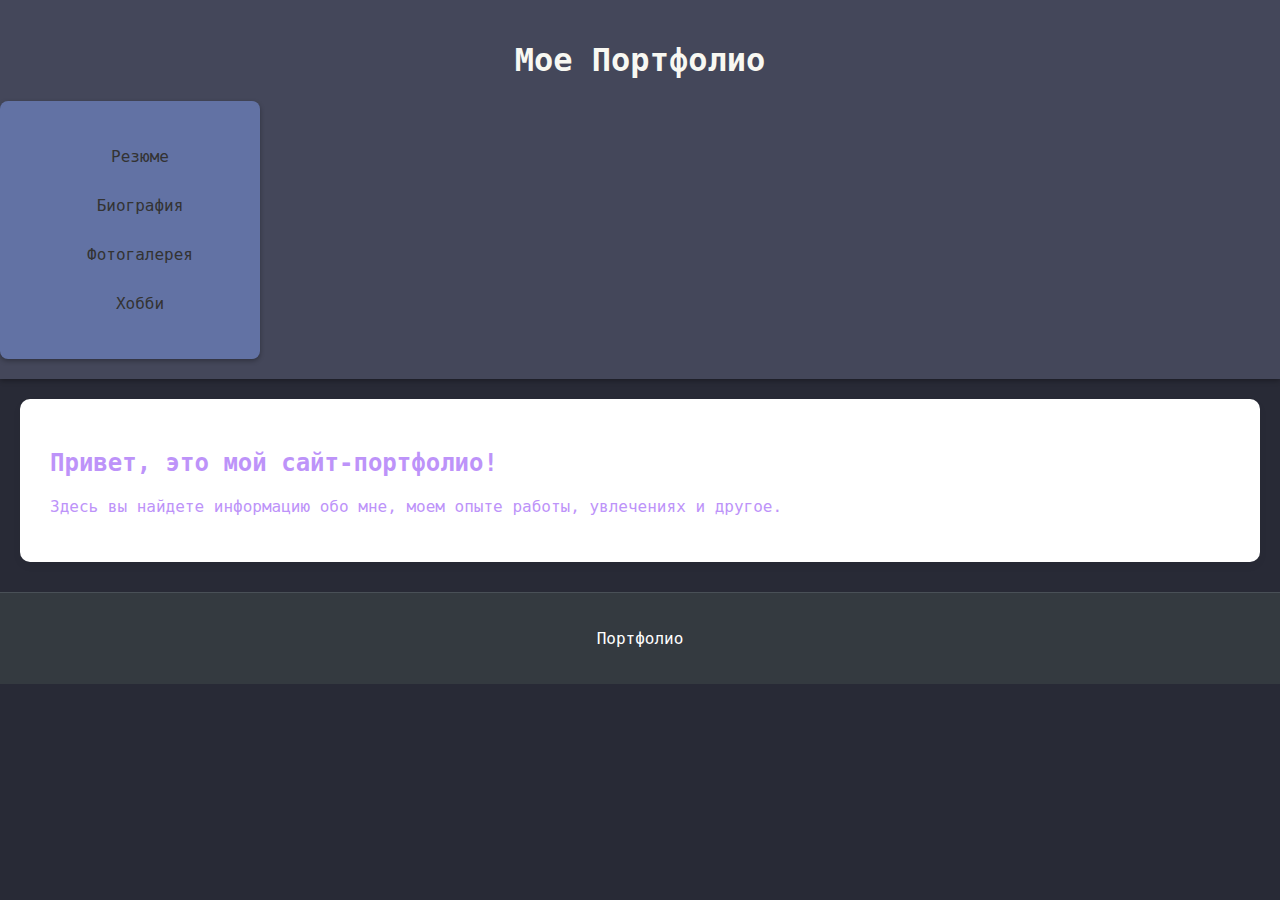
<file: index.html>
<!DOCTYPE html>
<html lang="ru">
<head>
    <meta charset="UTF-8">
    <meta name="viewport" content="width=device-width, initial-scale=1.0">
    <title>Портфолио - Главная</title>
    <link rel="stylesheet" href="styles.css">
    <link rel="icon" href="img/favicon.ico" type="image/x-icon">
</head>
<body>
    <header>
        <h1>Мое Портфолио</h1>
        <nav>
            <ul>
                <li><a href="Resume.html">Резюме</a></li>
                <li><a href="Biography.html">Биография</a></li>
                <li><a href="Gallery.html">Фотогалерея</a></li>
                <li><a href="Hobby.html">Хобби</a></li>
            </ul>
        </nav>
    </header>
    <main>
        <h2>Привет, это мой сайт-портфолио!</h2>
        <p>Здесь вы найдете информацию обо мне, моем опыте работы, увлечениях и другое.</p>
    </main>
    <footer>
        <p>Портфолио</p>
    </footer>
</body>
</html>
</file>
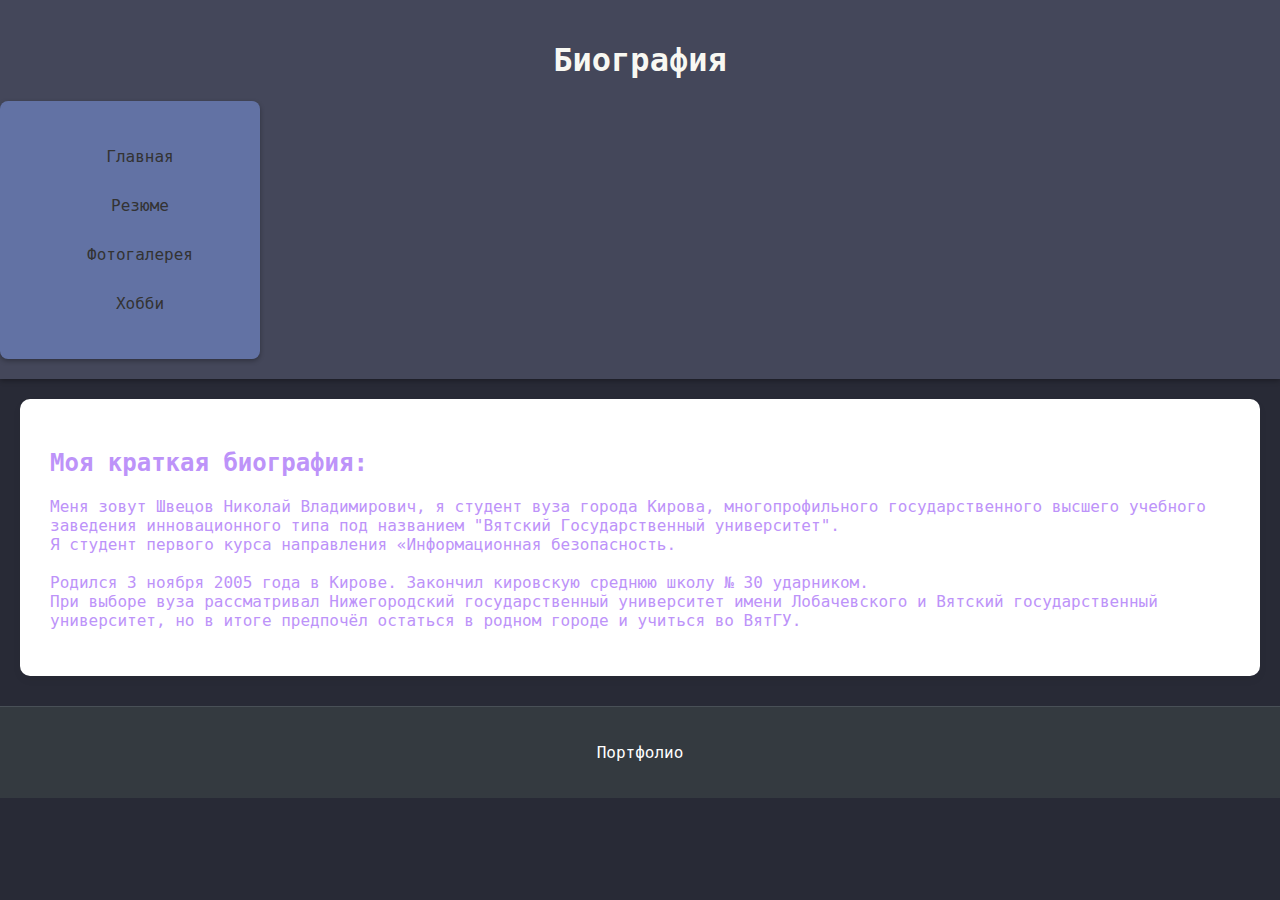
<file: Biography.html>
<!DOCTYPE html>
<html lang="ru">
<head>
    <meta charset="UTF-8">
    <meta name="viewport" content="width=device-width, initial-scale=1.0">
    <title>Портфолио - Биография</title>
    <link rel="stylesheet" href="styles.css">
    <link rel="icon" href="img/favicon.ico" type="image/x-icon">
</head>
<body>
    <header>
        <h1>Биография</h1>
        <nav>
            <ul>
                <li><a href="Home_page.html">Главная</a></li>
                <li><a href="Resume.html">Резюме</a></li>
                <li><a href="Gallery.html">Фотогалерея</a></li>
                <li><a href="Hobby.html">Хобби</a></li>
            </ul>
        </nav>
    </header>
    <main>
        <h2>Моя краткая биография:</h2>
        <p>Меня зовут Швецов Николай Владимирович, я студент вуза города Кирова, многопрофильного государственного высшего учебного заведения инновационного типа 
            под названием "Вятский Государственный университет". <br>Я студент первого курса направления «Информационная безопасность.<br> <br>
            Родился 3 ноября 2005 года в Кирове. Закончил кировскую среднюю школу № 30 ударником.<br>
            При выборе вуза рассматривал Нижегородский государственный университет имени Лобачевского и 
            Вятский государственный университет, но в итоге предпочёл остаться в родном городе и учиться во ВятГУ.
        </p>
    </main>
    <footer>
        <p>Портфолио</p>
    </footer>
</body>
</html>
</file>
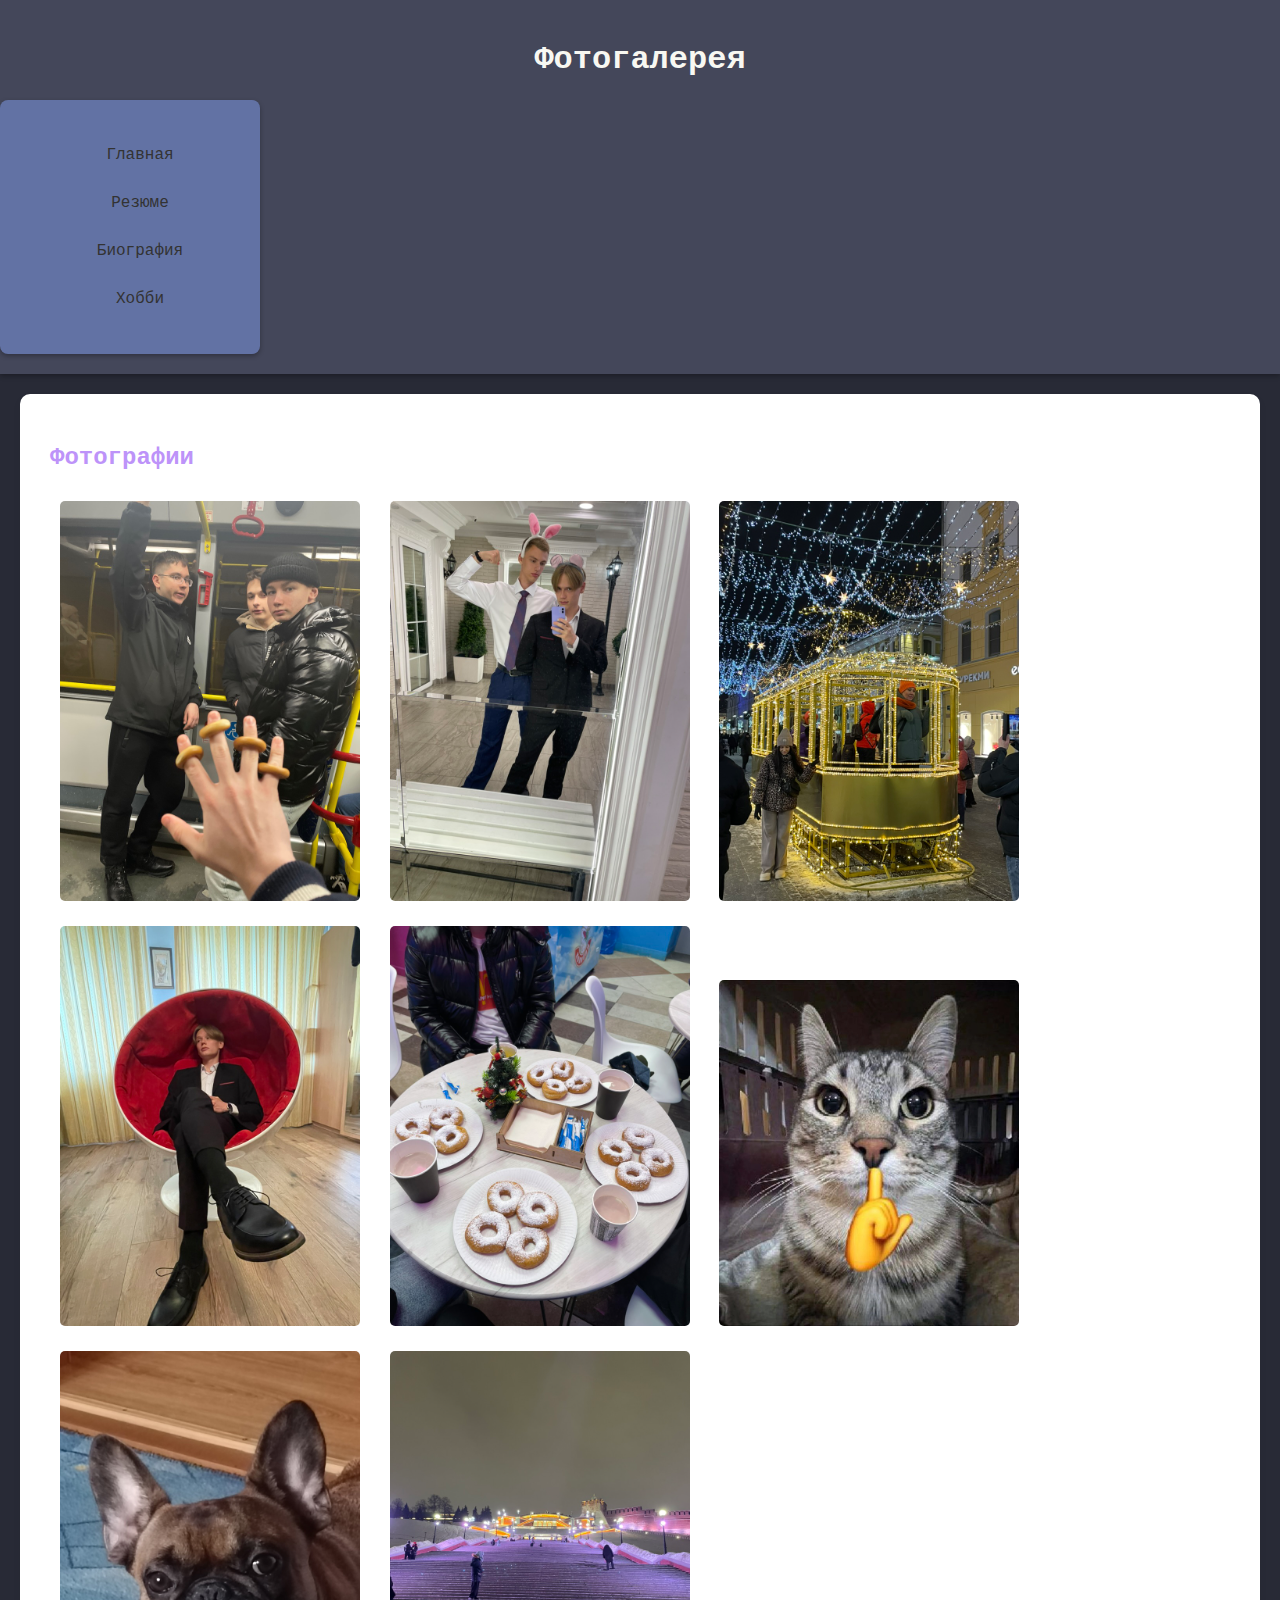
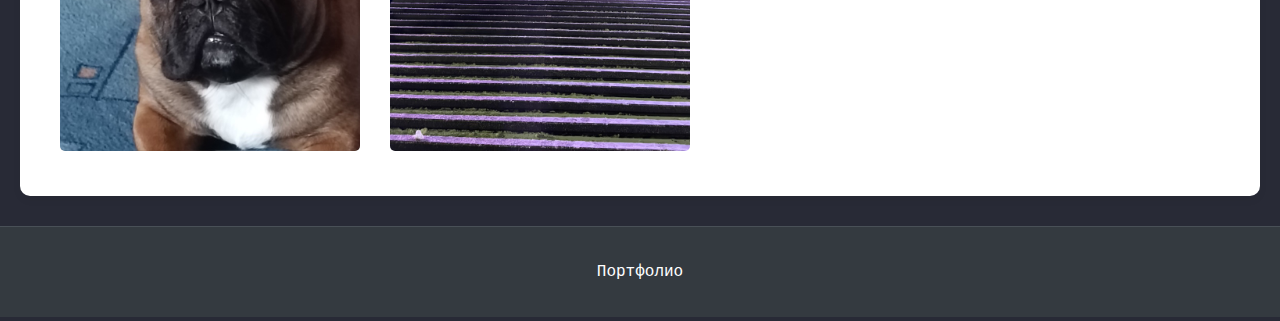
<file: Gallery.html>
<!DOCTYPE html>
<html lang="ru">
<head>
    <meta charset="UTF-8">
    <meta name="viewport" content="width=device-width, initial-scale=1.0">
    <title>Портфолио - Фотогалерея</title>
    <link rel="stylesheet" href="styles.css">
    <link rel="icon" href="img/favicon.ico" type="image/x-icon">
</head>
<body>
    <header>
        <h1>Фотогалерея</h1>
        <nav>
            <ul>
                <li><a href="Home_page.html">Главная</a></li>
                <li><a href="Resume.html">Резюме</a></li>
                <li><a href="Biography.html">Биография</a></li>
                <li><a href="Hobby.html">Хобби</a></li>
            </ul>
        </nav>
    </header>
    <main>
        <h2>Фотографии</h2>
        <div class="gallery">
            <img src="img\1.jpeg" alt="Фото 1">
            <img src="img\2.jpeg" alt="Фото 2">
            <img src="img\3.jpeg" alt="Фото 3">
            <img src="img\4.jpeg" alt="Фото 4">
            <img src="img\5.jpeg" alt="Фото 5">
            <img src="img\6.jpeg" alt="Фото 6">
            <img src="img\7.jpeg" alt="Фото 7">
            <img src="img\8.jpeg" alt="Фото 8">
        </div>
    </main>
    <footer>
        <p>Портфолио</p>
    </footer>
</body>
</html>
</file>
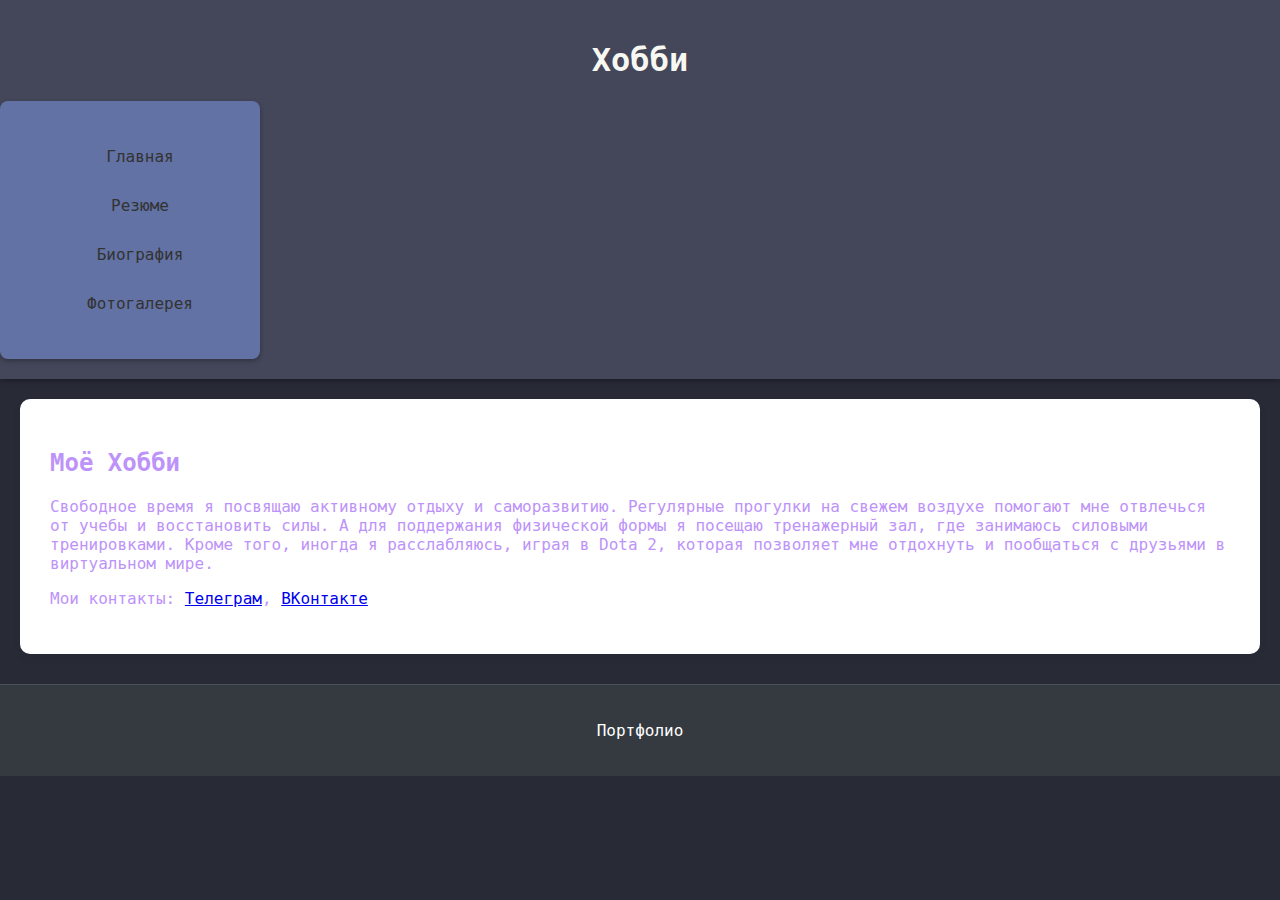
<file: Hobby.html>
<!DOCTYPE html>
<html lang="ru">
<head>
    <meta charset="UTF-8">
    <meta name="viewport" content="width=device-width, initial-scale=1.0">
    <title>Портфолио - Хобби</title>
    <link rel="stylesheet" href="styles.css">
    <link rel="icon" href="img/favicon.ico" type="image/x-icon">
</head>
<body>
    <header>
        <h1>Хобби</h1>
        <nav>
            <ul>
                <li><a href="Home_page.html">Главная</a></li>
                <li><a href="Resume.html">Резюме</a></li>
                <li><a href="Biography.html">Биография</a></li>
                <li><a href="Gallery.html">Фотогалерея</a></li>
            </ul>
        </nav>
    </header>
    <main>
        <h2>Моё Хобби</h2>
        <p>Свободное время я посвящаю активному отдыху и саморазвитию. Регулярные прогулки на свежем воздухе
             помогают мне отвлечься от учебы и восстановить силы. А для поддержания физической формы
             я посещаю тренажерный зал, где занимаюсь силовыми тренировками. Кроме того, 
             иногда я расслабляюсь, играя в Dota 2, которая позволяет мне отдохнуть
             и пообщаться с друзьями в виртуальном мире.</p>
        <p>Мои контакты: 
            <a href="https://t.me/Alinasosaa">Телеграм</a>, 
            <a href="https://vk.com/kolya11miracle">ВКонтакте</a>
        </p>
    </main>
    <footer>
        <p>Портфолио</p>
    </footer>
</body>
</html>
</file>
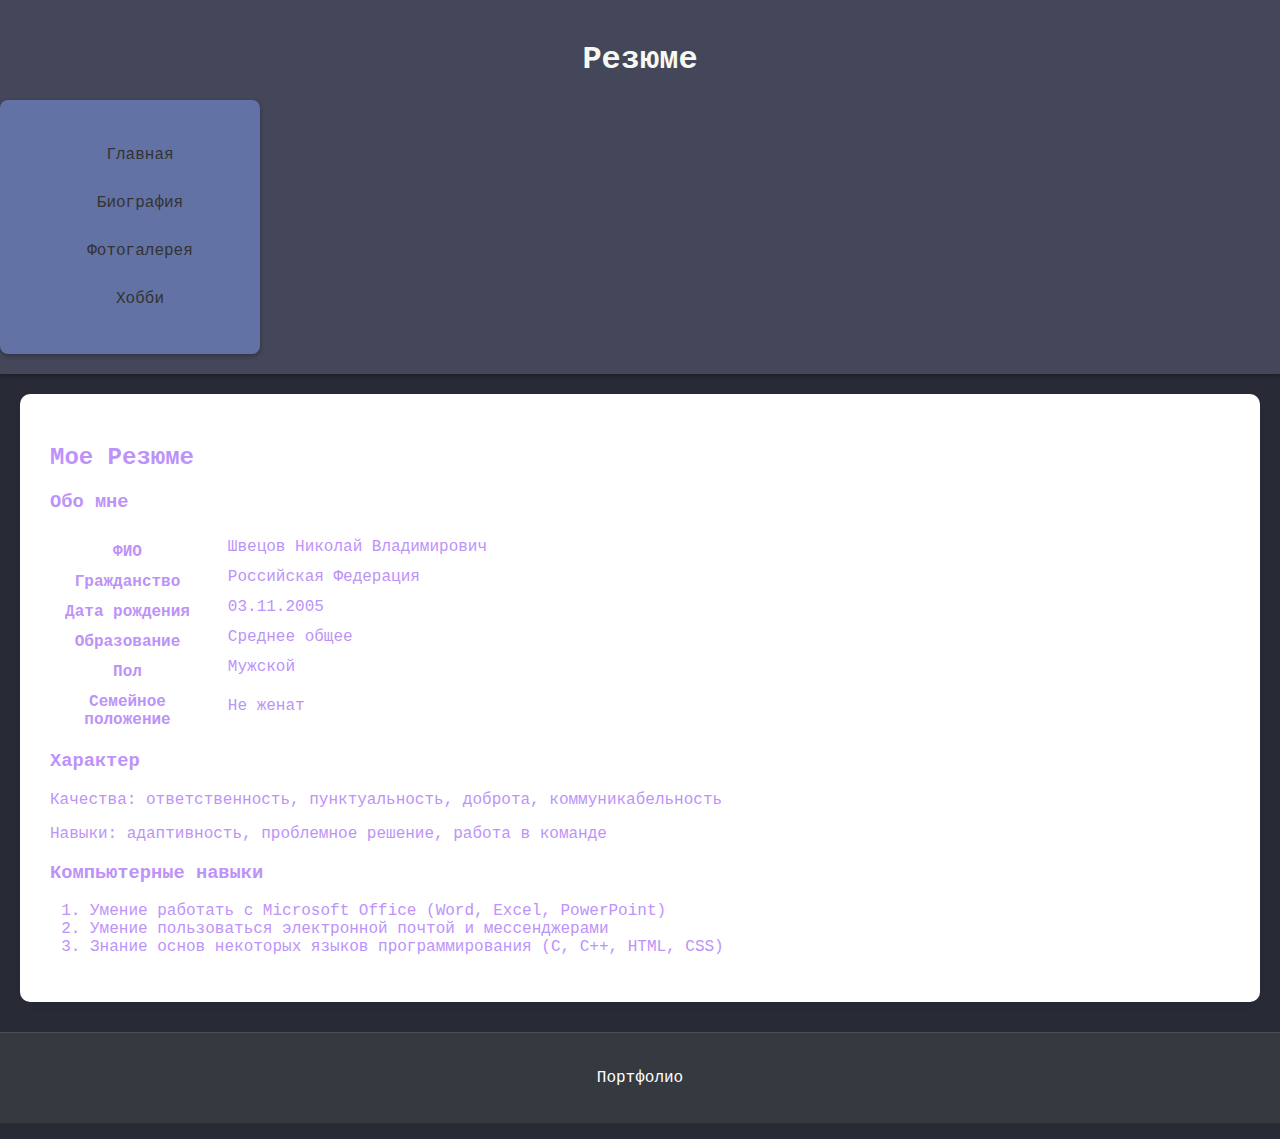
<file: Resume.html>
<!DOCTYPE html>
<html lang="ru">
<head>
    <meta charset="UTF-8">
    <meta name="viewport" content="width=device-width, initial-scale=1.0">
    <title>Портфолио - Резюме</title>
    <link rel="stylesheet" href="styles.css">
    <link rel="icon" href="img/favicon.ico" type="image/x-icon">
</head>
<body>
    <header>
        <h1>Резюме</h1>
        <nav>
            <ul>
                <li><a href="Home_page.html">Главная</a></li>
                <li><a href="Biography.html">Биография</a></li>
                <li><a href="Gallery.html">Фотогалерея</a></li>
                <li><a href="Hobby.html">Хобби</a></li>
            </ul>
        </nav>
    </header>
    <main>
        <h2>Мое Резюме</h2>
        <section>
            <h3>Обо мне</h3>
            <table>
                <tr>
                    <th>ФИО</th>
                    <td>Швецов Николай Владимирович</td>
                </tr>
                <tr>
                    <th>Гражданство</th>
                    <td>Российская Федерация</td>
                </tr>
                <tr>
                    <th>Дата рождения</th>
                    <td>03.11.2005</td>
                </tr>
                <tr>
                    <th>Образование</th>
                    <td>Среднее общее</td>
                </tr>
                
                <tr>
                    <th>Пол</th>
                    <td>Мужской</td>
                </tr>
                <tr>
                    <th>Семейное положение</th>
                    <td>Не женат</td>
                </tr>
            </table>
        </section>

        <section>
            <h3>Характер</h3>
            <p>Качества: ответственность, пунктуальность, доброта, коммуникабельность</p>
            <p>Навыки: адаптивность, проблемное решение, работа в команде</p>
            <h3>Компьютерные навыки</h3>
            <ol>
                <li> Умение работать с Microsoft Office (Word, Excel, PowerPoint) </li>
                <li> Умение пользоваться электронной почтой и мессенджерами </li>
                <li> Знание основ некоторых языков программирования (C, C++, HTML, CSS) </li>
            </ol> 
        </section>
    </main>
    <footer>
        <p>Портфолио</p>
    </footer>
</body>
</html>
</file>
<file: styles.css>
body {
    font-family: Consolas, monospace; /* Изменен шрифт */
    margin: 0;
    padding: 0;
    background-color: #282a36;
    color: #bd93f9;
}

header {
    background-color: #44475a; /* Более темный оттенок для заголовка */
    color: #f8f8f2;
    padding: 20px 0; 
    text-align: center;
    box-shadow: 0 2px 5px rgba(0, 0, 0, 0.3);
}

th {
    padding: 10px 5% 0% 0%;
}

nav {
    width: 220px;
    background-color: #6272a4; /* Синеватый фон меню */
    color: #f8f8f2;
    padding: 20px;
    border-radius: 8px;
    margin-right: 20px;
    box-shadow: 0 2px 5px rgba(0, 0, 0, 0.3);
}

nav ul {
    list-style-type: none;
    padding: 0;
}

nav ul li {
    margin: 10px 0; /* Вертикальные отступы между элементами */
}

nav ul li a {
    color: #333;
    text-decoration: none;
    display: block; 
    padding: 10px 15px; /* Отступы внутри ссылок */
    border-radius: 5px;
    transition: background-color 0.3s ease, color 0.3s ease;
    padding-left: 35px; 
    position: relative;
}

/* Псевдоэлемент для иконки */
nav ul li a::before {
    content: '\f0c9'; 
    font-family: 'Font Awesome 5 Free'; 
    font-weight: 900;
    position: absolute;
    left: 15px;
    top: 50%;
    transform: translateY(-50%);
    color: #666; /* Цвет иконки */
}

nav ul li a:hover {
    background-color: #e0e0e0;
    color: #0056b3; 
}

main {
    padding: 30px; 
    background-color: #ffffff; /* Чистый белый фон */
    margin: 20px;
    border-radius: 10px;
    box-shadow: 0 4px 8px rgba(0, 0, 0, 0.05); 
    transition: box-shadow 0.3s ease;
}

main:hover {
    box-shadow: 0 8px 16px rgba(0, 0, 0, 0.1); /* Увеличение тени при наведении */
}

footer {
    text-align: center;
    padding: 20px 0; 
    background-color: #343a40; 
    color: #fff;
    width: 100%;
    bottom: 0;
    margin-top: 30px;
    border-top: 1px solid #495057; /* Тонкая линия сверху */
    position:static;
}
 
.gallery img { 
    width: 100%; 
    max-width: 300px; 
    margin: 10px; 
    border-radius: 5px; 
} 
 
@media (max-width: 768px) { 
    nav ul { 
        flex-direction: column; 
        align-items: center; 
    } 
 
    nav ul li { 
        margin: 10px 0; 
    } 
 
    main { 
        margin: 10px; 
    } 
 
    .gallery { 
        grid-template-columns: repeat(auto-fit, minmax(150px, 1fr)); 
    } 
} 
 
@media (max-width: 480px) { 
    h1 { 
        font-size: 24px; 
    } 
 
    h2 { 
        font-size: 20px; 
    } 
 
    .gallery { 
        grid-template-columns: repeat(auto-fit, minmax(100px, 1fr)); 
    } 
}

/* Тест */
</file>
